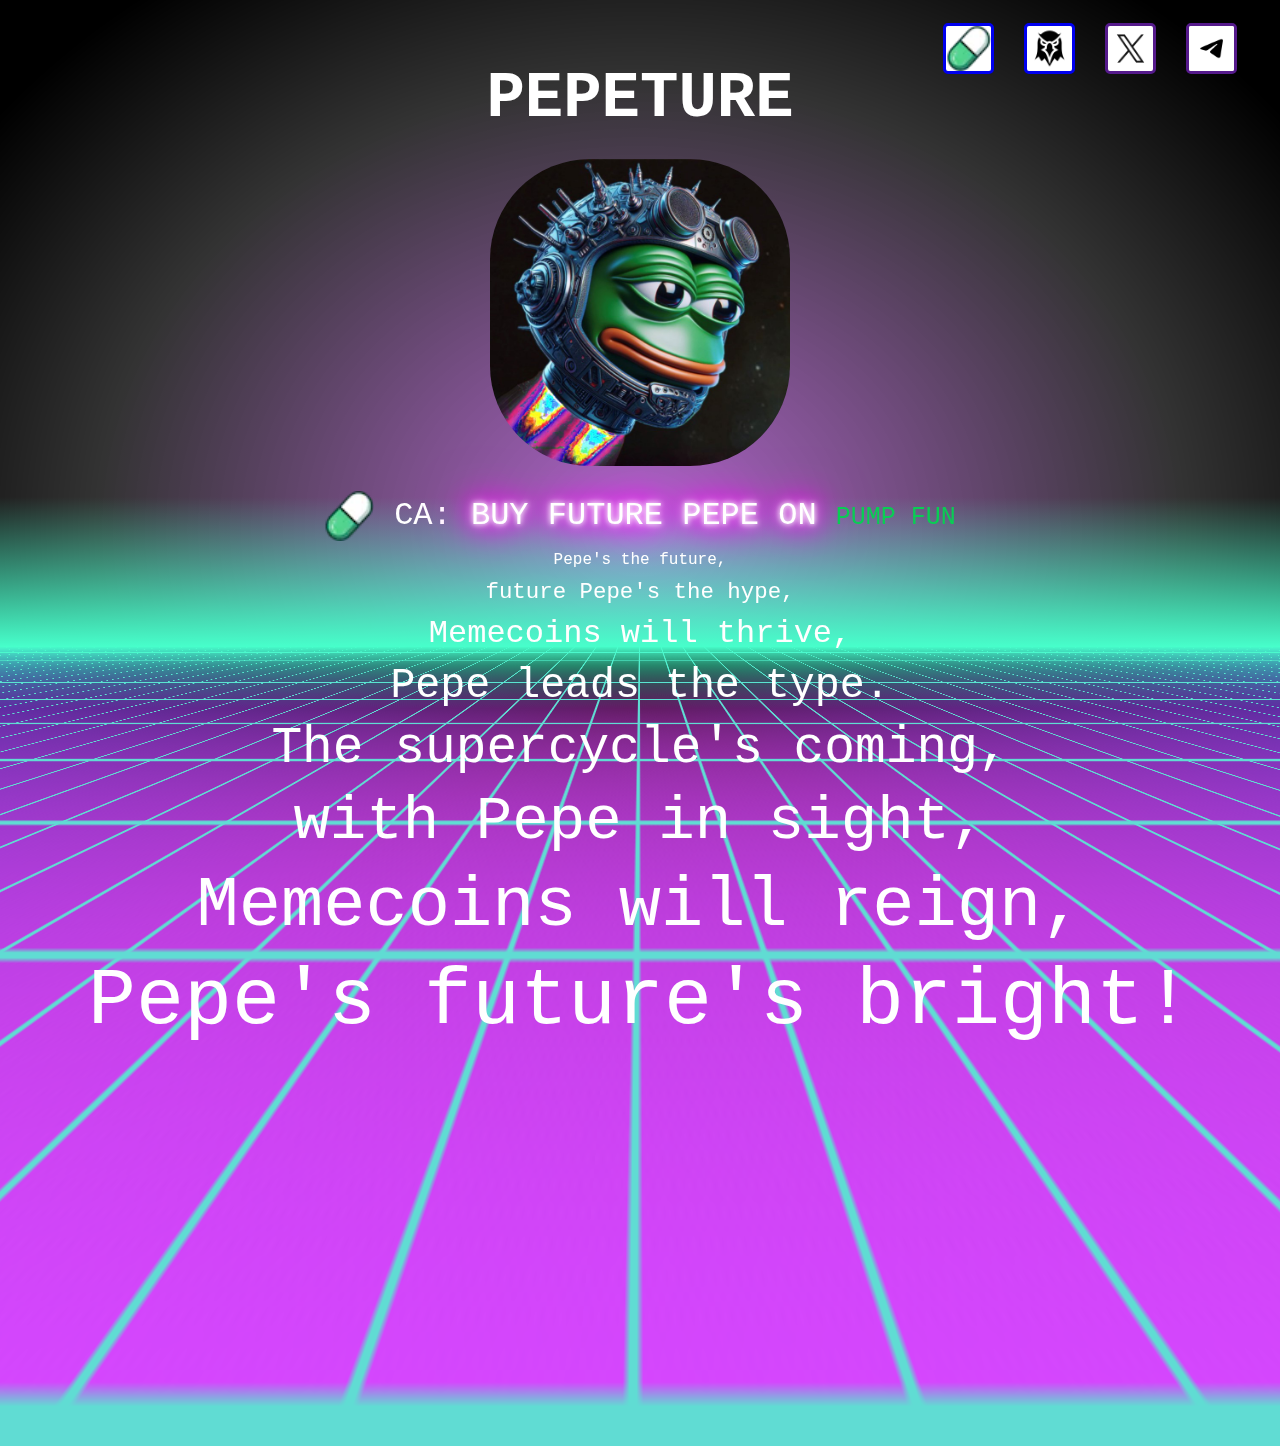
<file: index.html>
<!DOCTYPE html>
<head>
        <title>Future Pepe</title>

        <link rel="stylesheet" href="style.css">
</head>
<body>

    <div class="links">

        <a target="_blank" href="https://www.pump.fun/board">
            <img src="images/Group 4.png" class="dexscreener">
        </a>

        <a target="_blank" href="https://dexscreener.com/">
            <img src="images/Group 5.png" class="dexscreener">
        </a>
        <a target="_blank" href="">
            <img class="dexscreener" src="images/Group 2.webp">
        </a>
        <a target="_blank" href="">
            <img class="dexscreener" src="images/Group 3.jpg">
        </a>
    </div>
    <div id="overlay"><h1>PEPETURE</h1></div>
    <div id="hey"><div id="layer-up"></div></div>
    <div id="layer-0">
        <div id="layer-1">
            <div id="layer-2">
                
                <div id="lines">
                    <div id="layer-corner"></div>
                </div>
            </div>
        </div>
    </div>
    <div class="pepeimage">
        <img src="images/pepeture.jpg">
    </div>
    <div class="pump-fun">
        <img src="images/Group 4.png">
        <h>CA: <span class="neon"> BUY FUTURE PEPE ON </span><span style="color: rgb(9, 205, 84); font-size: 25px;">PUMP FUN</span></h>
    </div>
    <div class="poem">
        <div class="line small">Pepe's the future,</div>
        <div class="line medium">future Pepe's the hype,</div>
        <div class="line large">Memecoins will thrive,</div>
        <div class="line larger">Pepe leads the type.</div>
        <div class="line largest">The supercycle's coming,</div>
        <div class="line xlarge">with Pepe in sight,</div>
        <div class="line xxlarge">Memecoins will reign,</div>
        <div class="line xxxlarge">Pepe's future's bright!</div>            
        </div>
    
    </div>

    

</body>
</file>
<file: style.css>
body {
	background: radial-gradient(ellipse at center, rgba(127,0,173,0.6) 0%,
  rgba(0,0,0,0.8) 60%, 
  rgba(0,0,0,1) 90%), 
  url(https://s3-us-west-2.amazonaws.com/s.cdpn.io/31787/stars.jpg);
	background-size: cover;
	z-index:-1;
	color: white;
	overflow-x: hidden;
	font-family: 'Monoton', monospace;
	font-size: 2em;
}
#container {
    display: flex;
    justify-content: center;
    align-items: center;
    height: 100%;
    background: radial-gradient(ellipse at center, rgba(127,0,173,0.6) 0%, rgba(0,0,0,0.8) 60%, rgba(0,0,0,1) 90%), url(https://s3-us-west-2.amazonaws.com/s.cdpn.io/31787/stars.jpg);
    background-size: cover;
    color: white;
    text-align: center;
    position: relative;
    overflow: hidden;
}
h1 {
	animation: neon1 1.5s ease-in-out infinite alternate;
}

.neon {
    color: #fff;
    text-shadow: 0 0 5px #fff, 
                 0 0 10px #fff, 
                 0 0 20px #ff00ff, 
                 0 0 30px #ff00ff, 
                 0 0 40px #ff00ff, 
                 0 0 50px #ff00ff, 
                 0 0 60px #ff00ff;
}

@keyframes neon1 {
    from {
        text-shadow: 0 0 5px #fff, 
                     0 0 10px #fff, 
                     0 0 20px #ff00ff, 
                     0 0 30px #ff00ff, 
                     0 0 40px #ff00ff, 
                     0 0 50px #ff00ff, 
                     0 0 60px #ff00ff;
    }
    to {
        text-shadow: 0 0 10px #fff, 
                     0 0 20px #ff00ff, 
                     0 0 30px #ff00ff, 
                     0 0 40px #ff00ff, 
                     0 0 50px #ff00ff, 
                     0 0 60px #ff00ff, 
                     0 0 70px #ff00ff;
    }
}

.neon {
    animation: neon1 1.5s ease-in-out infinite alternate;
}

.links {
    display: flex;
   
    
    align-items: center; /* Centra verticalmente el contenido */
    justify-content: end; /* Centra horizontalmente el contenido */
    padding-left: 20px;
    padding-right: 20px;
   
}

.dexscreener, .twitter, .telegram, .pump {
    width: 45px;
    height: 45px;
    margin: 15px;
    border-style: solid;
    border-radius: 5px;
    object-fit: contain;
    background-color: white;
    transition: all 0.1s ease, border-color 0.1s ease; ;
}


.dexscreener:hover {
    border-color: red;
    transform: scale(1.1);
}

#overlay {
    top:20px;
	position: absolute;
	right: 0;
	left: 0;
	margin: auto;
	width: 100%;
	text-align: center;
    z-index: -1;
}

#layer-0 {
    background: linear-gradient(to bottom, rgba(0, 0, 0, 1) 0%, rgba(0, 0, 0, 1) 25%, rgba(255, 71, 255, 1) 100%);
    height: 400px;
    width: 200vw;
    opacity: 1;
    position: absolute;
    bottom: 0;
    left: 0;
    right: 0;
    margin: 0 -50%;
    overflow: hidden;
    transform: perspective(200px) rotateX(60deg);
    z-index: -5;
}

#layer-1 {
    background: linear-gradient(45deg, rgba(92, 71, 255, 1) 0%, rgba(92, 71, 255, 0) 50%, rgba(92, 71, 255, 0) 100%);
    height: inherit;
    width: inherit;
    opacity: 1;
    position: absolute;
    top: 0;
    left: 0;
    right: 0;
    margin: auto;
    z-index: -5;
}

#layer-2 {
    background: linear-gradient(135deg, rgba(92, 71, 255, 0) 0%, rgba(92, 71, 255, 0) 50%, rgba(92, 71, 255, 1) 100%);
    height: inherit;
    width: inherit;
    opacity: 1;
    position: absolute;
    top: 0;
    left: 0;
    right: 0;
    margin: auto;
    z-index: -5;
}

#layer-corner {
    background: linear-gradient(to bottom, rgba(71, 255, 203, 1) 0%, rgba(96, 130, 223, 0) 54%, rgba(117, 24, 240, 0) 100%);
    height: inherit;
    width: inherit;
    position: absolute;
    top: 0;
    left: 0;
    right: 0;
    margin: auto;
    z-index: -5;
    animation: layercorneranim 2.5s ease-in-out infinite alternate;
}

#hey {
    width: 100%;
    background-color: #011;
    position: absolute;
    bottom: 253px;
    right: 0;
    left: 0;
    margin: auto;
    z-index: -10;
    transform: perspective(200px);
}

#layer-up {
    background: linear-gradient(to bottom, rgba(71, 255, 203, 0) 0%, rgba(71, 255, 203, 0) 50%, rgba(71, 255, 203, 1) 100%);
    height: 300px;
    width: inherit;
    opacity: 1;
    position: absolute;
    bottom: 0;
    left: 0;
    right: 0;
    margin: auto;
    overflow: hidden;
    z-index: -5;
    animation: layerupanim 2.5s ease-in-out infinite alternate;
}

#lines {
    background-size: 40px 40px;    
    background-image: repeating-linear-gradient(0deg, #60DCD3, #60DCD3 2px, transparent 1px, transparent 40px),repeating-linear-gradient(-90deg, #60DCD3, #60DCD3 2px, transparent 2px, transparent 40px);
    height:400px;
    width:100%;
    opacity:1;
    position:absolute;
    top:0;
    left:0;
    z-index:-4;
}

#mtn {
	background-color: purple;
	height:300px;
	width:1200px;
	position: absolute;
	top: 0;
	left: 0;
	right: 0;
	margin: auto;
	z-index: -8;
	transform: perspective(600px);
}

@keyframes neon1 {
  from {
    text-shadow: 0 0 10px #fff, 0 0 20px #fff, 0 0 30px #fff, 0 0 40px #FF11A7, 0 0 70px #FF11A7, 0 0 80px #FF11A7, 0 0 100px #FF11A7, 0 0 150px #FF1177;
  }
  to {
    text-shadow: 0 0 5px #fff, 0 0 10px #fff, 0 0 15px #fff, 0 0 20px #FF11A7, 0 0 35px #FF11A7, 0 0 40px #FF11A7, 0 0 50px #FF11A7, 0 0 75px #FF11A7;
  }
}

@keyframes layerupanim
{
	from {
		height: 140px;
	}
	to {
		height: 155px;
	}
}

@keyframes layercorneranim
{
	from {
		height: 400px;
	}
	to {
		height: 540px;
	}
}

.pepeimage {
    width: 100%;
    display: flex;
    align-items: center;
    justify-content: center;
    padding-top: 60px;
}

.pepeimage img {
    width: 300px;
    border-radius:100px;
}

.pump-fun {
    width: 100%;
    display: flex;
    align-items: center;
    justify-content: center;
    margin-top: 25px;
}

.pump-fun img {
    width: 50px;
    margin-right: 20px;
}

.line {
    margin: 10px 0;
}

.small {
    font-size: 0.5em;
}

.medium {
    font-size: 0.7em;
}

.large {
    font-size: 1em;
}

.larger {
    font-size: 1.3em;
}

.largest {
    font-size: 1.6em;
}

.xlarge {
    font-size: 1.9em;
}

.xxlarge {
    font-size: 2.2em;
}

.xxxlarge {
    font-size: 2.5em;
}

.poem {
    text-align: center;
}
</file>
